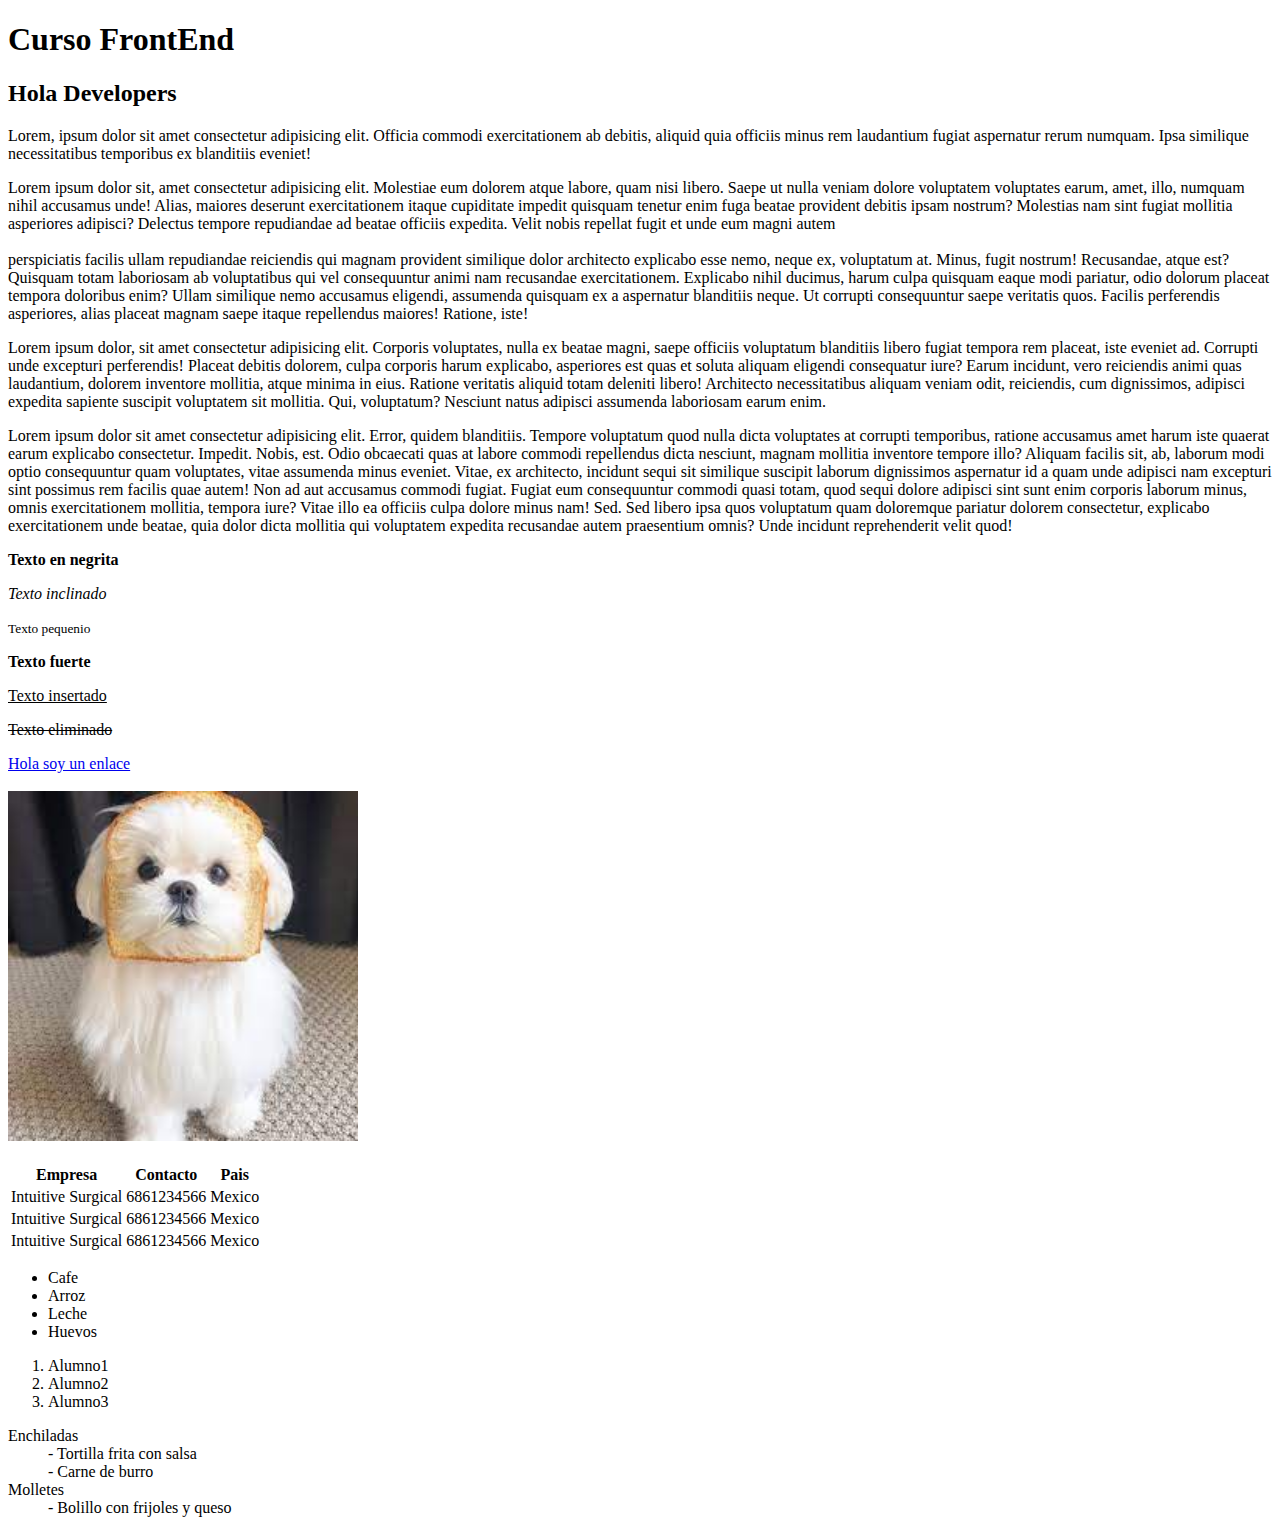
<file: 02 - HTML/practicas/practicas1.html>
<!DOCTYPE html>
<html lang="en">
<head>
    <meta charset="UTF-8">
    <meta http-equiv="X-UA-Compatible" content="IE=edge">
    <meta name="viewport" content="width=device-width, initial-scale=1.0">
    <title>Practica 1 CursoFrontEnd - Etiquetas Basicas</title>
</head>
<body>
    <!-- Headings -->
    <h1>Curso FrontEnd</h1>
    <h2>Hola Developers</h2>

    <!-- Parrafos -->
    <p>Lorem, ipsum dolor sit amet consectetur adipisicing elit. Officia commodi exercitationem ab debitis, aliquid quia officiis minus rem laudantium fugiat aspernatur rerum numquam. Ipsa similique necessitatibus temporibus ex blanditiis eveniet!</p>
    
    <p>Lorem ipsum dolor sit, amet consectetur adipisicing elit. Molestiae eum dolorem atque labore, quam nisi libero. Saepe ut nulla veniam dolore voluptatem voluptates earum, amet, illo, numquam nihil accusamus unde!
    Alias, maiores deserunt exercitationem itaque cupiditate impedit quisquam tenetur enim fuga beatae provident debitis ipsam nostrum? Molestias nam sint fugiat mollitia asperiores adipisci? Delectus tempore repudiandae ad beatae officiis expedita.
    Velit nobis repellat fugit et unde eum magni autem <br><br> perspiciatis facilis ullam repudiandae reiciendis qui magnam provident similique dolor architecto explicabo esse nemo, neque ex, voluptatum at. Minus, fugit nostrum!
    Recusandae, atque est? Quisquam totam laboriosam ab voluptatibus qui vel consequuntur animi nam recusandae exercitationem. Explicabo nihil ducimus, harum culpa quisquam eaque modi pariatur, odio dolorum placeat tempora doloribus enim?
    Ullam similique nemo accusamus eligendi, assumenda quisquam ex a aspernatur blanditiis neque. Ut corrupti consequuntur saepe veritatis quos. Facilis perferendis asperiores, alias placeat magnam saepe itaque repellendus maiores! Ratione, iste!</p>

    <p>Lorem ipsum dolor, sit amet consectetur adipisicing elit. Corporis voluptates, nulla ex beatae magni, saepe officiis voluptatum blanditiis libero fugiat tempora rem placeat, iste eveniet ad. Corrupti unde excepturi perferendis!
    Placeat debitis dolorem, culpa corporis harum explicabo, asperiores est quas et soluta aliquam eligendi consequatur iure? Earum incidunt, vero reiciendis animi quas laudantium, dolorem inventore mollitia, atque minima in eius.
    Ratione veritatis aliquid totam deleniti libero! Architecto necessitatibus aliquam veniam odit, reiciendis, cum dignissimos, adipisci expedita sapiente suscipit voluptatem sit mollitia. Qui, voluptatum? Nesciunt natus adipisci assumenda laboriosam earum enim.</p>

    <p>Lorem ipsum dolor sit amet consectetur adipisicing elit. Error, quidem blanditiis. Tempore voluptatum quod nulla dicta voluptates at corrupti temporibus, ratione accusamus amet harum iste quaerat earum explicabo consectetur. Impedit.
    Nobis, est. Odio obcaecati quas at labore commodi repellendus dicta nesciunt, magnam mollitia inventore tempore illo? Aliquam facilis sit, ab, laborum modi optio consequuntur quam voluptates, vitae assumenda minus eveniet.
    Vitae, ex architecto, incidunt sequi sit similique suscipit laborum dignissimos aspernatur id a quam unde adipisci nam excepturi sint possimus rem facilis quae autem! Non ad aut accusamus commodi fugiat.
    Fugiat eum consequuntur commodi quasi totam, quod sequi dolore adipisci sint sunt enim corporis laborum minus, omnis exercitationem mollitia, tempora iure? Vitae illo ea officiis culpa dolore minus nam! Sed.
    Sed libero ipsa quos voluptatum quam doloremque pariatur dolorem consectetur, explicabo exercitationem unde beatae, quia dolor dicta mollitia qui voluptatem expedita recusandae autem praesentium omnis? Unde incidunt reprehenderit velit quod!</p>

    <p><b>Texto en negrita</b></p>
    <p><i>Texto inclinado</i></p>
    <p><small>Texto pequenio</small></p>
    <p><strong>Texto fuerte</strong></p>
    <p><ins>Texto insertado</ins></p>
    <p><del>Texto eliminado</del></p>
    
    <!-- Links -->
    <a href="https://github.com/LaunchX-InnovaccionVirtual/FrontEnd-Mision/blob/main/02%20-%20HTML/programas/1.-etiquetasBasicas.html" target="_blank">Hola soy un enlace</a>

    <br><br>

     <!-- Imagenes -->
     <img src="[data-uri]" alt="Perritos lindos" width="350px" height="350px">

     <br>
     <br>

     <!-- Tablas -->
     <table>
         <tr>
             <th>Empresa</th>
             <th>Contacto</th>
             <th>Pais</th>
         </tr>
         <tr>
             <td>Intuitive Surgical</td>
             <td>6861234566</td>
             <td>Mexico</td>
         </tr>
         <tr>
            <td>Intuitive Surgical</td>
            <td>6861234566</td>
            <td>Mexico</td>
        </tr>
        <tr>
            <td>Intuitive Surgical</td>
            <td>6861234566</td>
            <td>Mexico</td>
        </tr>
     </table>

     <!-- Listas -->
     <ul>
         <li>Cafe</li>
         <li>Arroz</li>
         <li>Leche</li>
         <li>Huevos</li>
     </ul>

     <ol>
         <li>Alumno1</li>
         <li>Alumno2</li>
         <li>Alumno3</li>
     </ol>

     <dl>
         <dt>Enchiladas</dt>
         <dd>- Tortilla frita con salsa</dd>
         <dd>- Carne de burro</dd>
         <dt>Molletes</dt>
         <dd>- Bolillo con frijoles y queso</dd>
     </dl>
     
</body>
</html>
</file>
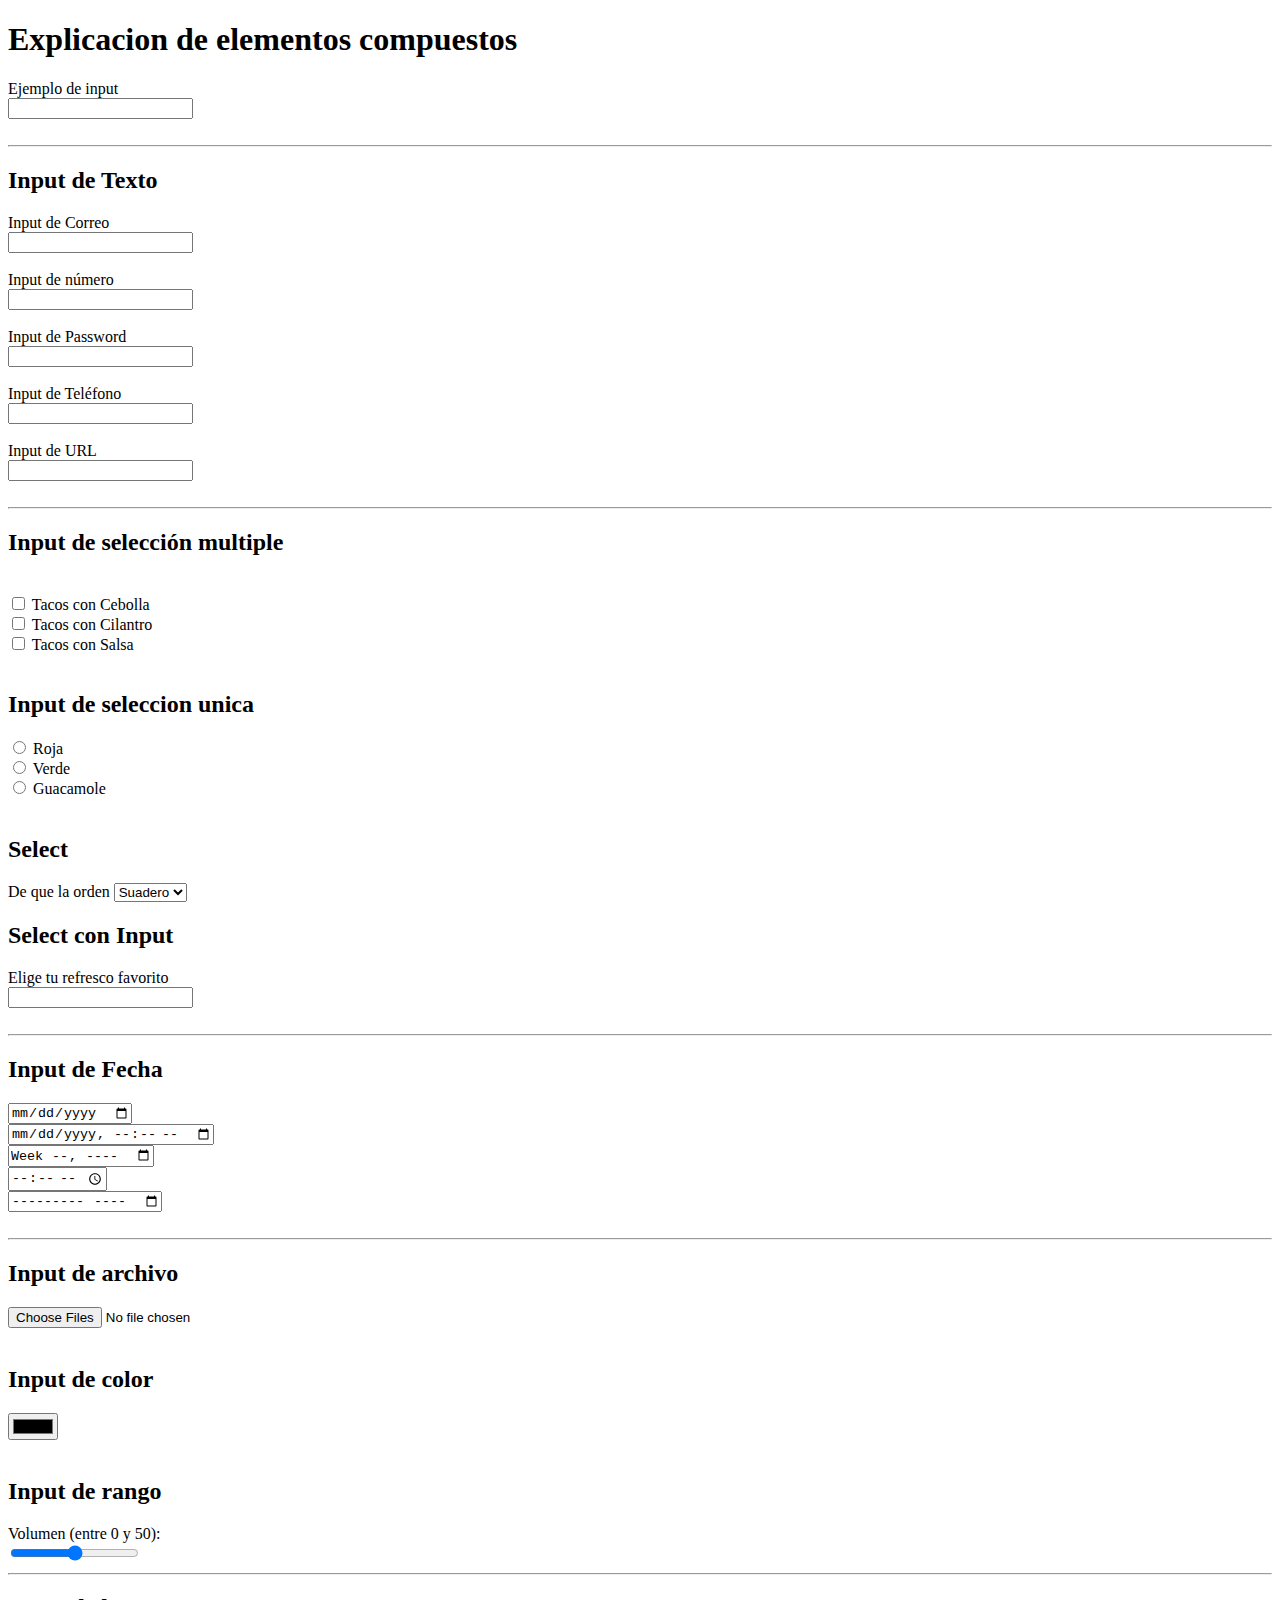
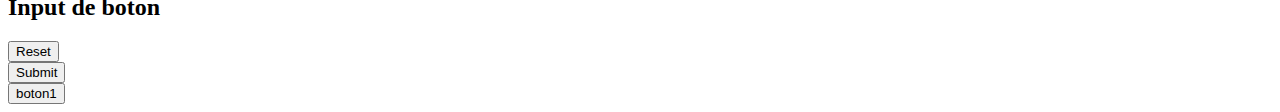
<file: 02 - HTML/practicas/practicas2.html>
<!DOCTYPE html>
<html lang="en">
<head>
    <meta charset="UTF-8">
    <meta http-equiv="X-UA-Compatible" content="IE=edge">
    <meta name="viewport" content="width=device-width, initial-scale=1.0">
    <title>Curso FrontEnd - Elementos compuestos</title>
</head>
<body>
    
    <h1>Explicacion de elementos compuestos</h1>

    <!-- Labels / Etiquetas -->
    <label for="Input1">Ejemplo de input</label>
    <br>
    <!-- Entrada / Inputs -->
    <input type="text" id="Input1">
    <br><br>

    <hr>
    <!-- Tipos de inputs -->
    <h2>Input de Texto</h2>
    <label for="correo1">Input de Correo</label><br>
    <input type="email" id="correo1" name="correo1"><br><br>

    <label for="numero1">Input de número</label><br>
    <input type="number" id="numero1" name="numero1"><br><br>

    <label for="psw1">Input de Password</label><br>
    <input type="password" id="psw1" name="psw1"><br><br>

    <label for="tel1">Input de Teléfono</label><br>
    <input type="tel" id="tel1" name="tel1" maxlength="10"><br><br>

    <label for="url1">Input de URL</label><br>
    <input type="url" id="url1" name="url1"><br><br>

    <hr>
    <h2>Input de selección multiple</h2><br>
    <input type="checkbox" id="topping1" name="topping1" value="Cebolla">
    <label for="topping1">Tacos con Cebolla</label><br>
    <input type="checkbox" id="topping2" name="topping2" value="Cilantro">
    <label for="topping2">Tacos con Cilantro</label><br>
    <input type="checkbox" id="topping3" name="topping3" value="Salsa">
    <label for="topping3">Tacos con Salsa</label><br><br>

    <h2>Input de seleccion unica</h2>
    <input type="radio" id="roja" name="salsas" value="Roja">
    <label for="roja">Roja</label><br>
    <input type="radio" id="verde" name="salsas" value="Verde">
    <label for="verde">Verde</label><br>
    <input type="radio" id="guacamole" name="salsas" value="Guacamole">
    <label for="guacamole">Guacamole</label><br><br>

    <h2>Select</h2>
    <label for="tacos">De que la orden</label>
    <select name="tacos" id="tacos">
        <option value="suadero">Suadero</option>
        <option value="pastor">Pastor</option>
        <option value="tripa">Tripa</option>
    </select>

    <h2>Select con Input</h2>
    <label for="refresco">Elige tu refresco favorito</label><br>
    <input list="refresco">
    <datalist id="refresco">
        <option value="Coca-Cola">
        <option value="Manzana">
        <option value="Naranja">
        <option value="Mango">
        <option value="Guayaba">
    </datalist>

    <br><br>

    <hr>

    <h2>Input de Fecha</h2>
    <input type="date" id="fecha1"><br>
    <input type="datetime-local" id="fecha2" name="fecha2"><br>
    <input type="week" id="fecha3" name="fecha3"><br>
    <input type="time" id="fecha4" name="fecha4"><br>
    <input type="month" id="fecha5" name="fecha5"><br><br>

    <hr>

    <h2>Input de archivo</h2>
    <input type="file" id="archivo1" name="archivo1" multiple><br><br>

    <h2>Input de color</h2>
    <input type="color" id="color1" name="color1"><br><br>

    <h2>Input de rango</h2>
    <label for="vol">Volumen (entre 0 y 50):</label><br>
    <input type="range" id="vol" name="vol" min="0" max="50"><br>

    <hr>

    <h2>Input de boton</h2>
    <input type="reset"><br>
    <input type="submit"><br>
    <input type="button" value="boton1">
    

</body>
</html>
</file>
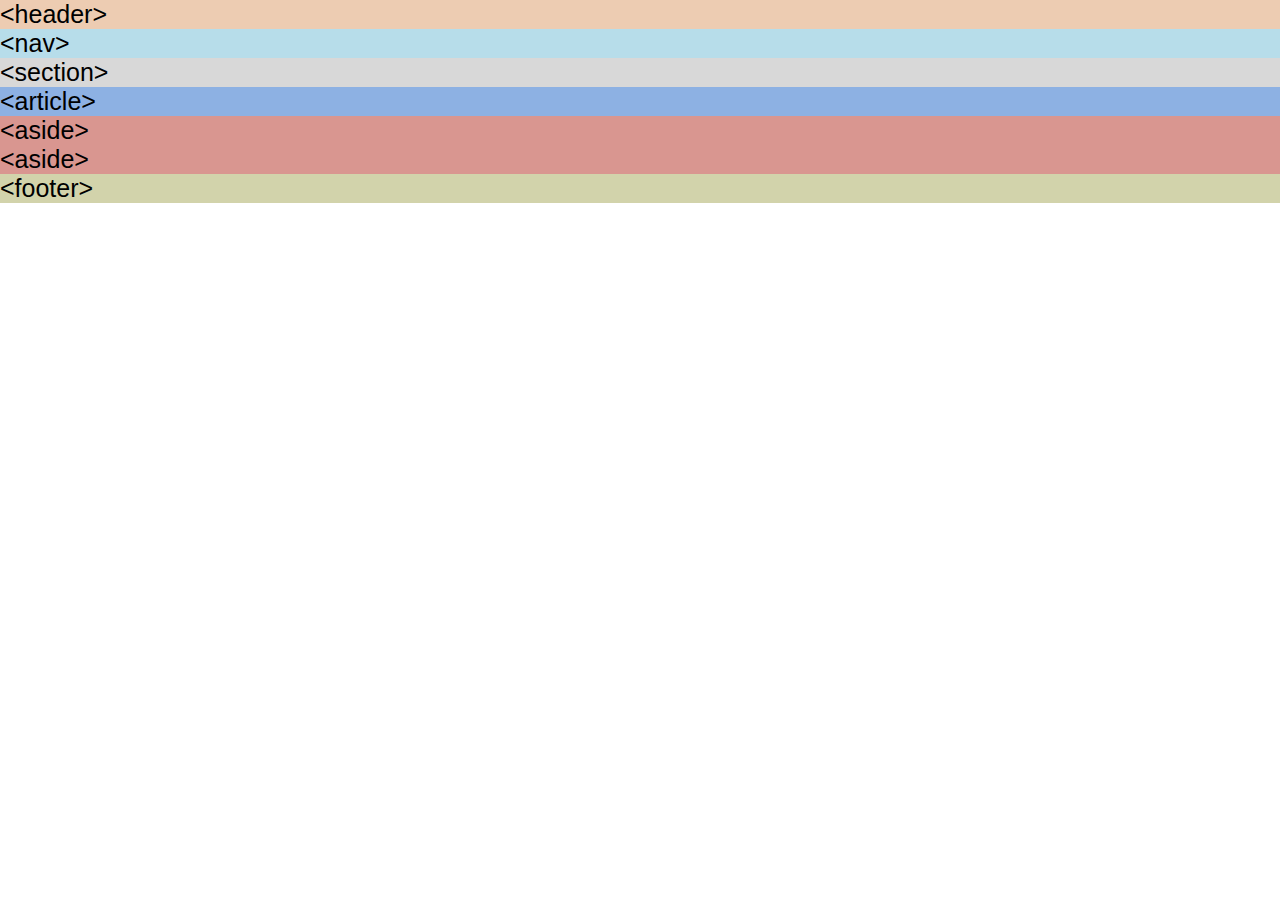
<file: 02 - HTML/practicas/practicas3.html>
<!DOCTYPE html>
<html lang="en">
<head>
    <meta charset="UTF-8">
    <meta http-equiv="X-UA-Compatible" content="IE=edge">
    <meta name="viewport" content="width=device-width, initial-scale=1.0">
    <title>Curso FrontEnd - Acomodo</title>
    <style>
        * {
            margin: 0;
            font-family: Arial, Helvetica, sans-serif;
            font-size: 25px;
        }

        header {
            background-color: #EDCCB2;
        }

        nav {
            background-color: #B7DDEA;
        }

        section{
            background-color: #D8D8D8;
        }

        article{
            background-color: #8DB1E3;
        }

        aside {
            background-color: #D99690;
        }

        footer {
            background-color: #D2D3AB;
        }

    </style>
</head>
<body>
    <header>
        <p>&lt;header&gt;</p>
    </header>
    <nav>
        <p>&lt;nav&gt;</p>
    </nav>
    <section>
        <p>&lt;section&gt;</p>
         <article>
             <p>&lt;article&gt;</p>
        </article>
        <aside>
             <p>&lt;aside&gt;</p>
        </aside>
        <aside>
             <p>&lt;aside&gt;</p>
        </aside>
    </section>
    <footer>
        <p>&lt;footer&gt;</p>
    </footer>
</body>
</html>
</file>
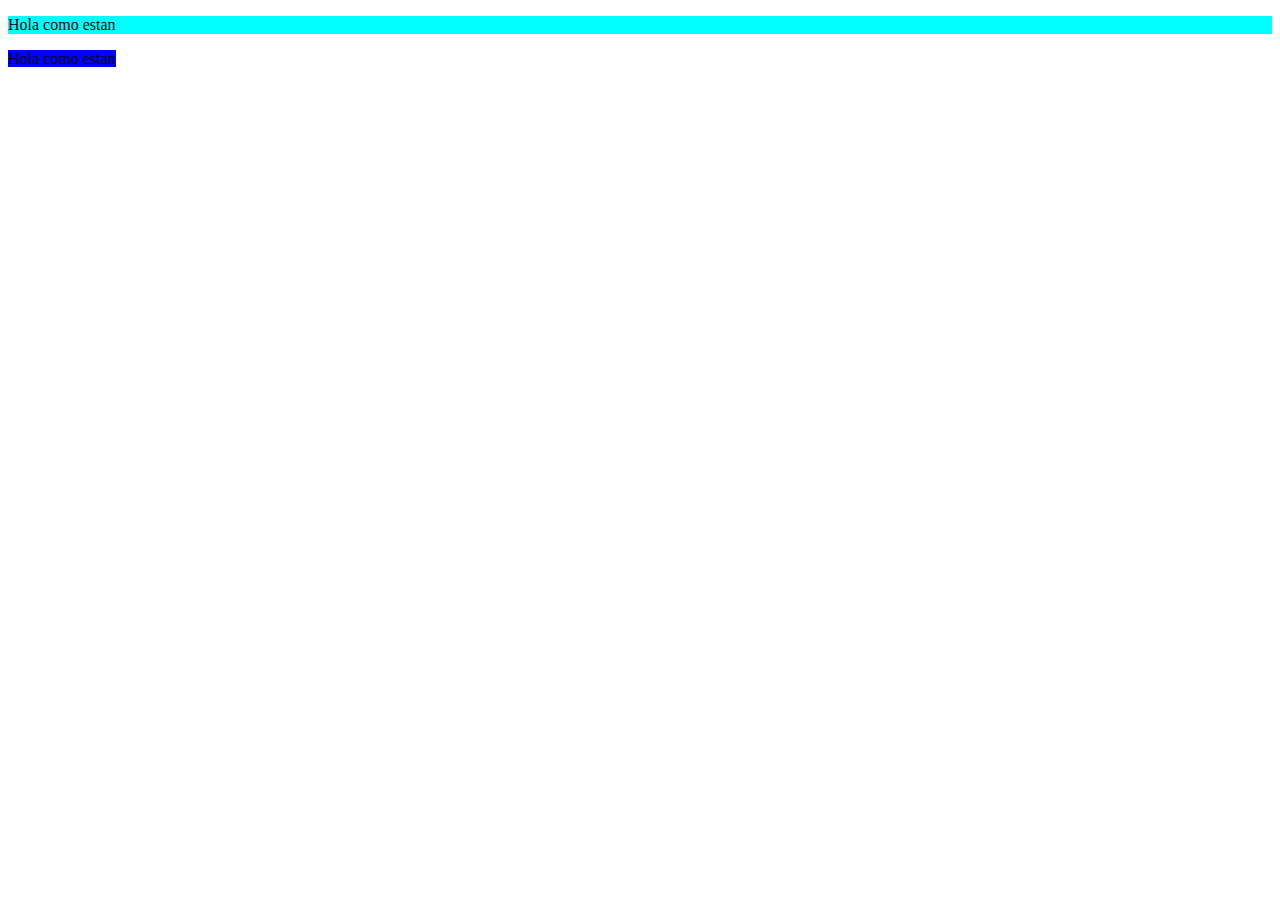
<file: 02 - HTML/practicas/practicas4.html>
<!DOCTYPE html>
<html lang="en">
<head>
    <meta charset="UTF-8">
    <meta http-equiv="X-UA-Compatible" content="IE=edge">
    <meta name="viewport" content="width=device-width, initial-scale=1.0">
    <title>Inline y Block</title>
    <style>
        div {
            background-color: aqua;
        }

        span {
            background-color: blue;
        }
    </style>
</head>
<body>
    <!-- Bloque -->
    <div>
        <p>Hola como estan</p>
    </div>

    <!-- Inline -->
    <span>Hola como estan</span>
</body>
</html>
</file>
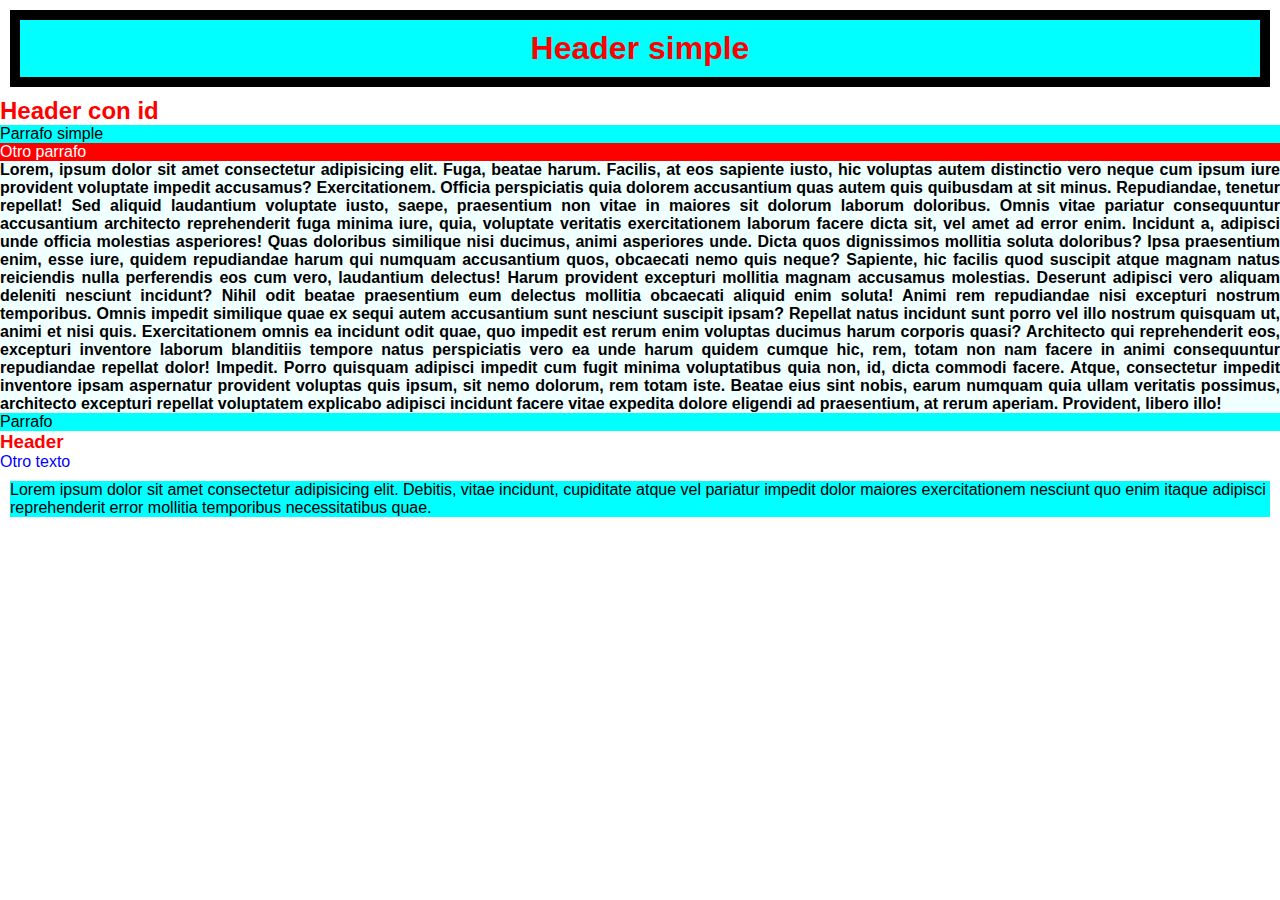
<file: 03 - CSS/practicas/practicas1.html>
<!DOCTYPE html>
<html lang="en">
<head>
    <meta charset="UTF-8">
    <meta http-equiv="X-UA-Compatible" content="IE=edge">
    <meta name="viewport" content="width=device-width, initial-scale=1.0">
    <title>Intro CSS - Selectores</title>
    <style>
        * {
            margin: 0px;
            font-family: Arial, Helvetica, sans-serif;
        }

        h1 { 
            background-color: aqua;
            margin: 10px;
            padding: 10px;
            border:  black 10px solid;
            text-align: center;
        }

        .otro_titulo{
            background-color: blueviolet;
            color: white;
        }

        p {
            background-color: aqua;
        }

        #parrafo {
            background-color: red;
            color: white;
        }
        
        #texto {
            text-align: justify;
            background-color: azure;
            font-weight: bold;
        }

        h1, h2, h3{
            color: red;
        }

        span#txt {
            color: blue;
        }

        p.textos{
            margin: 10px;
        }

        /* Comentarios CSS */

    </style>
</head>
<body>
    <h1>Header simple</h1>
    <h2 id = "titulo">Header con id</h2>
    <p>Parrafo simple</p>
    <p id = "parrafo">Otro parrafo</p>

    <p id = "texto">Lorem, ipsum dolor sit amet consectetur adipisicing elit. Fuga, beatae harum. Facilis, at eos sapiente iusto, hic voluptas autem distinctio vero neque cum ipsum iure provident voluptate impedit accusamus? Exercitationem.
    Officia perspiciatis quia dolorem accusantium quas autem quis quibusdam at sit minus. Repudiandae, tenetur repellat! Sed aliquid laudantium voluptate iusto, saepe, praesentium non vitae in maiores sit dolorum laborum doloribus.
    Omnis vitae pariatur consequuntur accusantium architecto reprehenderit fuga minima iure, quia, voluptate veritatis exercitationem laborum facere dicta sit, vel amet ad error enim. Incidunt a, adipisci unde officia molestias asperiores!
    Quas doloribus similique nisi ducimus, animi asperiores unde. Dicta quos dignissimos mollitia soluta doloribus? Ipsa praesentium enim, esse iure, quidem repudiandae harum qui numquam accusantium quos, obcaecati nemo quis neque?
    Sapiente, hic facilis quod suscipit atque magnam natus reiciendis nulla perferendis eos cum vero, laudantium delectus! Harum provident excepturi mollitia magnam accusamus molestias. Deserunt adipisci vero aliquam deleniti nesciunt incidunt?
    Nihil odit beatae praesentium eum delectus mollitia obcaecati aliquid enim soluta! Animi rem repudiandae nisi excepturi nostrum temporibus. Omnis impedit similique quae ex sequi autem accusantium sunt nesciunt suscipit ipsam?
    Repellat natus incidunt sunt porro vel illo nostrum quisquam ut, animi et nisi quis. Exercitationem omnis ea incidunt odit quae, quo impedit est rerum enim voluptas ducimus harum corporis quasi?
    Architecto qui reprehenderit eos, excepturi inventore laborum blanditiis tempore natus perspiciatis vero ea unde harum quidem cumque hic, rem, totam non nam facere in animi consequuntur repudiandae repellat dolor! Impedit.
    Porro quisquam adipisci impedit cum fugit minima voluptatibus quia non, id, dicta commodi facere. Atque, consectetur impedit inventore ipsam aspernatur provident voluptas quis ipsum, sit nemo dolorum, rem totam iste.
    Beatae eius sint nobis, earum numquam quia ullam veritatis possimus, architecto excepturi repellat voluptatem explicabo adipisci incidunt facere vitae expedita dolore eligendi ad praesentium, at rerum aperiam. Provident, libero illo!</p>

    <p id="otro_parrafo">Parrafo</p>

    <h3>Header</h3>

    <span id="txt">Otro texto</span>

    <p class="textos">Lorem ipsum dolor sit amet consectetur adipisicing elit. Debitis, vitae incidunt, cupiditate atque vel pariatur impedit dolor maiores exercitationem nesciunt quo enim itaque adipisci reprehenderit error mollitia temporibus necessitatibus quae.</p>
</body>
</html>
</file>
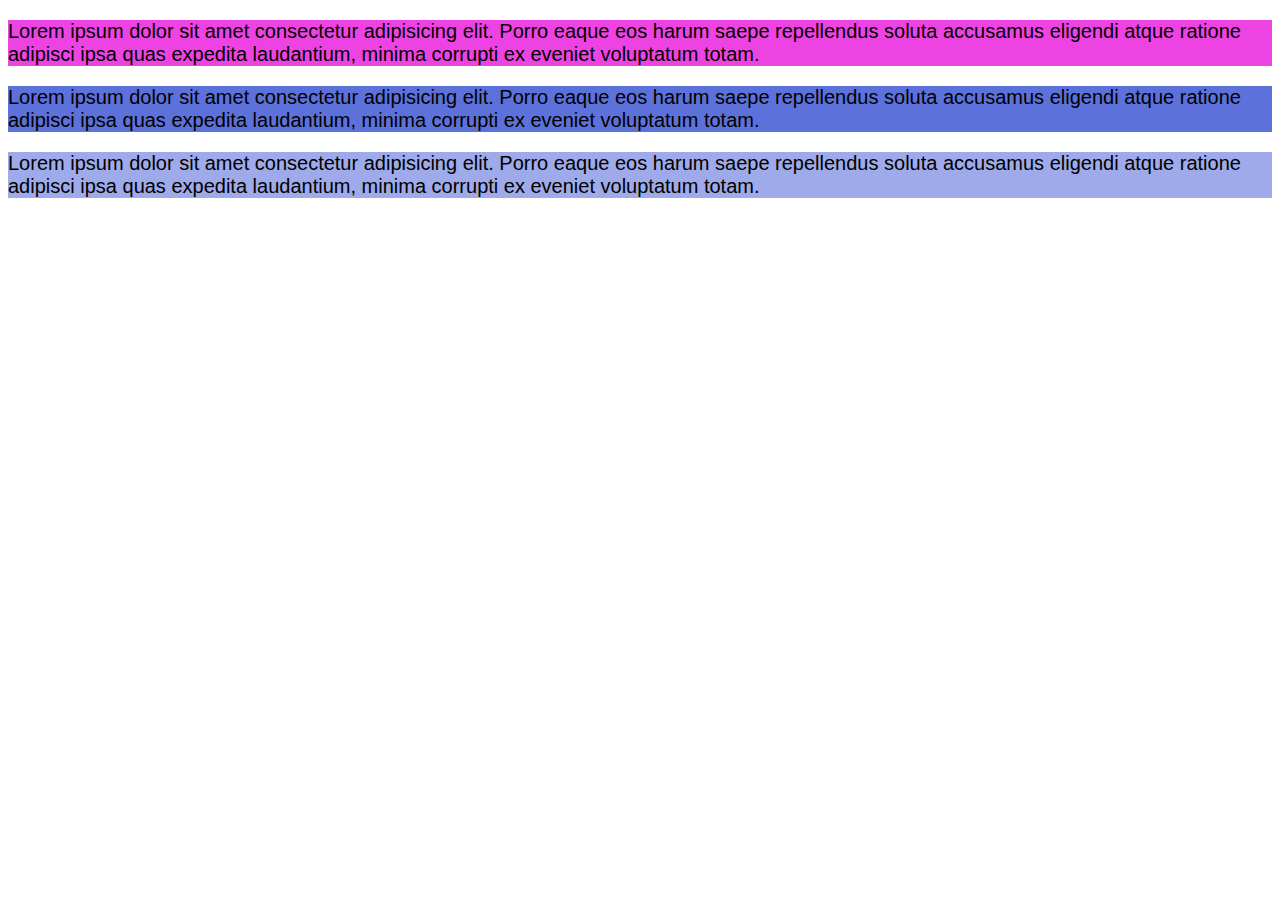
<file: 03 - CSS/programas/colores.html>
<!DOCTYPE html>
<html lang="en">
<head>
    <meta charset="UTF-8">
    <meta http-equiv="X-UA-Compatible" content="IE=edge">
    <meta name="viewport" content="width=device-width, initial-scale=1.0">
    <title>Colores</title>
    <style>
        * {
            font-family: Arial, Helvetica, sans-serif;
        }

        p{
            font-size: 20px;
        }

        #colorHEX{
            background-color: #EE43E3;
        }

        #colorRGB{
            background-color: rgb(93, 113, 218);
        }

        #colorRGBA{
            background-color: rgba(93, 113, 218, 0.6);
        }
        
    </style>
</head>
<body>
    <div id = "colorHEX">
        <p>Lorem ipsum dolor sit amet consectetur adipisicing elit. Porro eaque eos harum saepe repellendus soluta accusamus eligendi atque ratione adipisci ipsa quas expedita laudantium, minima corrupti ex eveniet voluptatum totam.</p>
    </div>

    <div id = "colorRGB">
        <p>Lorem ipsum dolor sit amet consectetur adipisicing elit. Porro eaque eos harum saepe repellendus soluta accusamus eligendi atque ratione adipisci ipsa quas expedita laudantium, minima corrupti ex eveniet voluptatum totam.</p>
    </div>

    <div id = "colorRGBA">
        <p>Lorem ipsum dolor sit amet consectetur adipisicing elit. Porro eaque eos harum saepe repellendus soluta accusamus eligendi atque ratione adipisci ipsa quas expedita laudantium, minima corrupti ex eveniet voluptatum totam.</p>
    </div>
</body>
</html>
</file>
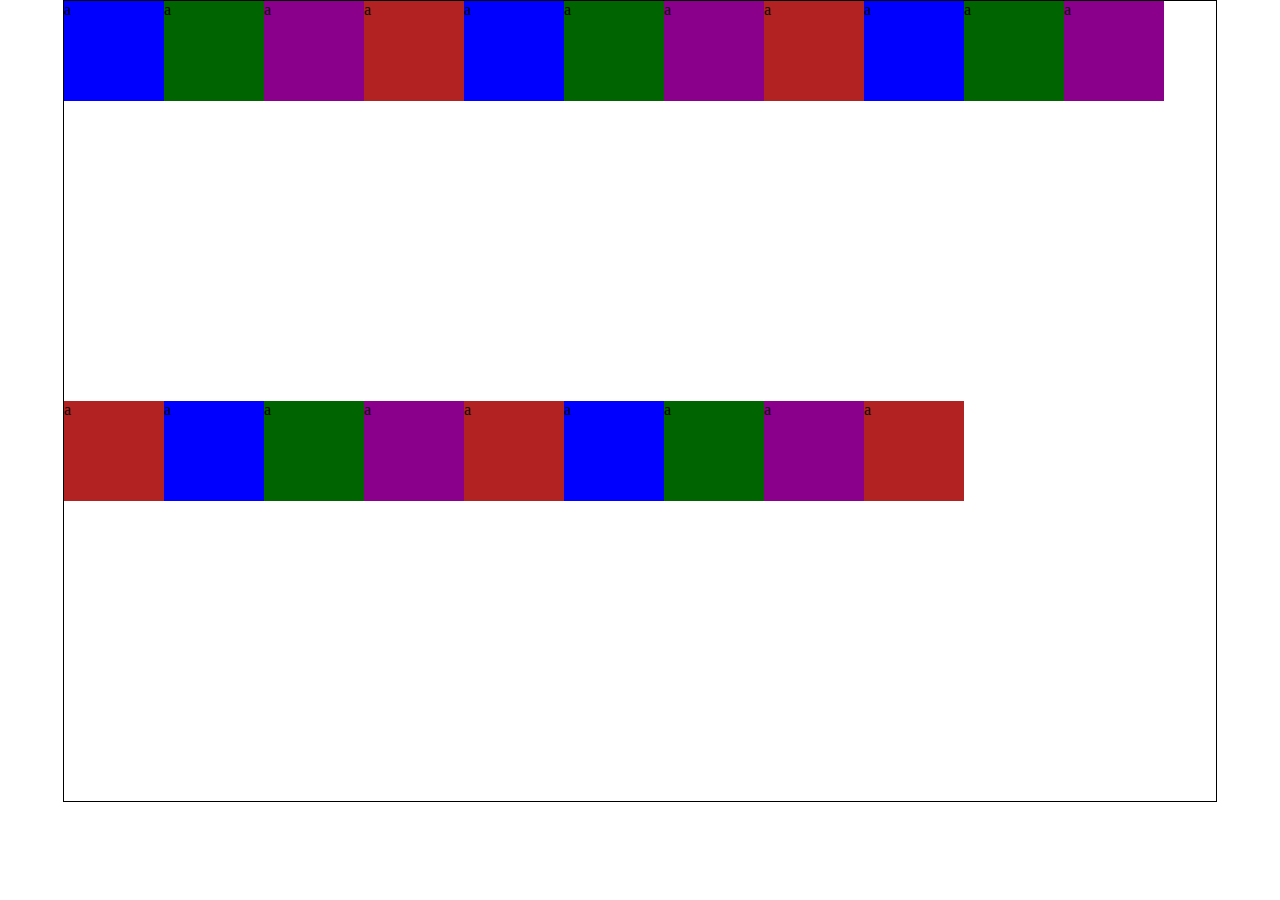
<file: 03 - CSS/programas/flexbox.html>
<!DOCTYPE html>
<html lang="en">
<head>
    <meta charset="UTF-8">
    <meta http-equiv="X-UA-Compatible" content="IE=edge">
    <meta name="viewport" content="width=device-width, initial-scale=1.0">
    <title>Flexbox</title>
    <style>
    * {
        margin: 0;
        padding: 0;
    }

    .container {
        border: 1px black solid;
        max-width: 1200px;
        width: 90%;
        height: 800px;
        margin: 0 auto;
        display: flex;
        flex-wrap: wrap;
    }

    .box {
        width: 100px;
        height: 100px;
    }

    .box_1 {
        background-color: blue;
    }

    .box_2 {
        background-color: darkgreen;
    }

    .box_3 {
        background-color: darkmagenta;
    }

    .box_4 {
        background-color: firebrick;
    }
    </style>
</head>
<body>
    <div class="container">
        <div class = "box box_1">a</div>
        <div class = "box box_2">a</div>
        <div class = "box box_3">a</div>
        <div class = "box box_4">a</div>
        <div class = "box box_1">a</div>
        <div class = "box box_2">a</div>
        <div class = "box box_3">a</div>
        <div class = "box box_4">a</div>
        <div class = "box box_1">a</div>
        <div class = "box box_2">a</div>
        <div class = "box box_3">a</div>
        <div class = "box box_4">a</div>
        <div class = "box box_1">a</div>
        <div class = "box box_2">a</div>
        <div class = "box box_3">a</div>
        <div class = "box box_4">a</div>
        <div class = "box box_1">a</div>
        <div class = "box box_2">a</div>
        <div class = "box box_3">a</div>
        <div class = "box box_4">a</div>
    </div>
</body>
</html>
</file>
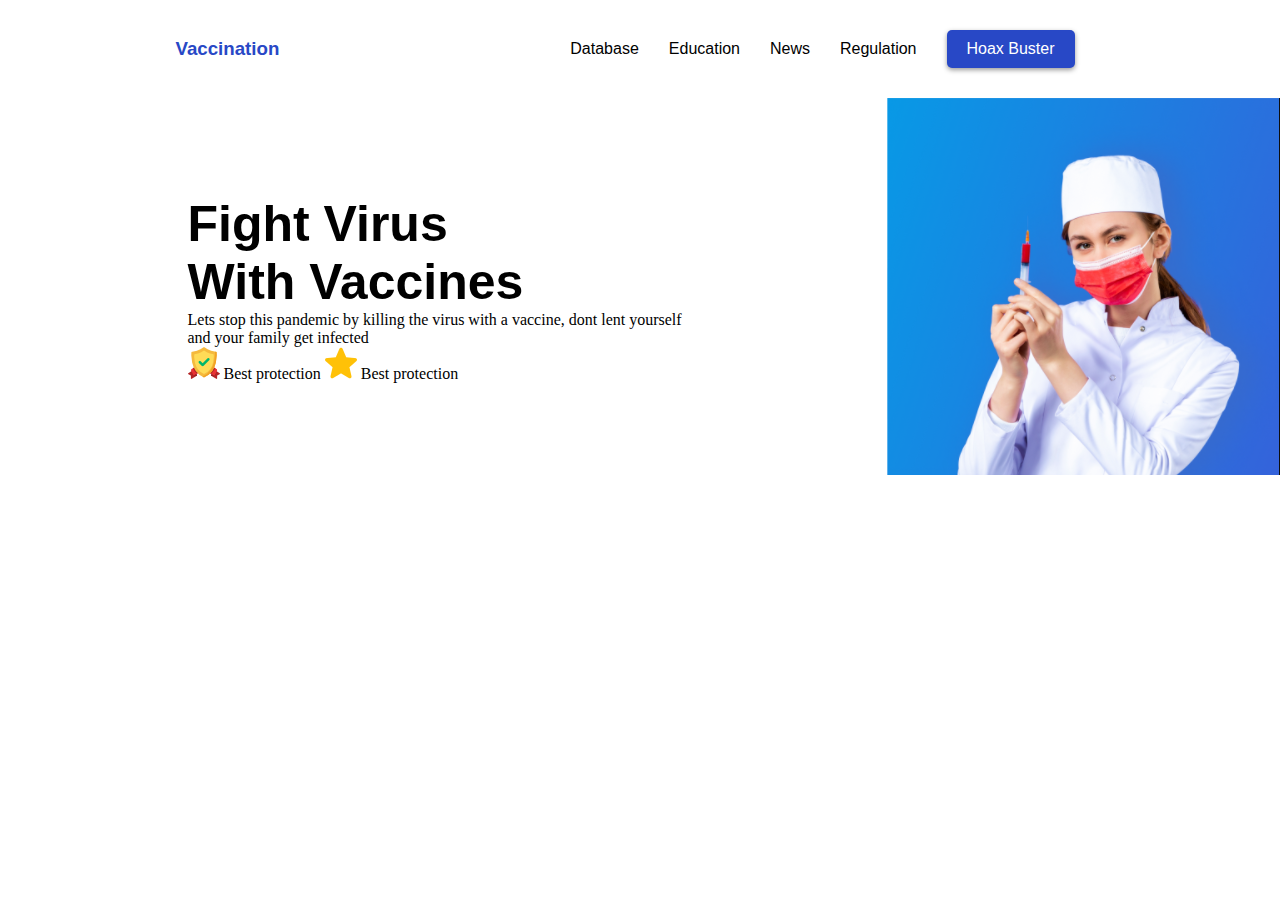
<file: 03 - CSS/programas/practicaCSS.html>
<!DOCTYPE html>
<html lang="en">
<head>
    <meta charset="UTF-8">
    <meta http-equiv="X-UA-Compatible" content="IE=edge">
    <meta name="viewport" content="width=device-width, initial-scale=1.0">
    <title>Vaccination</title>
    <link rel = "stylesheet" href="styleCSS.css">
</head>
<body>
    <header>
        <h3>Vaccination</h3>
        <ul>
            <li>Database</li>
            <li>Education</li>
            <li>News</li>
            <li>Regulation</li>
            <li>Hoax Buster</li>
        </ul>
    </header>
    <main>
        <div id = "top">
            <h1>Fight Virus <br> With Vaccines</h1>
            <p>Lets stop this pandemic by killing the virus with a vaccine, dont lent yourself and your family get infected</p>
            <div class="list">
                <img src="../img/002-shield.png" alt="security">
                <span>Best protection</span>
                <img src="../img/001-star.png" alt="estrella">
                <span>Best protection</span>
            </div>
        </div>
        <div id = "bottom">
            <img src="../img/nurse.PNG" alt="nurse">
        </div>
    </main>
</body>
</html>
</file>
<file: 03 - CSS/programas/styleCSS.css>
* {
    margin: 0;
    padding: 0;
}

header {
    display: flex;
    justify-content: space-around;
    align-items: center;
    padding: 30px;
    background-color: #FFFFFF;
    font-family:'Segoe UI', Tahoma, Geneva, Verdana, sans-serif;
}

h3 {
    color: #2848C6;
}

ul {
    display: flex;
    align-items: center;
    list-style: none;
}

li {
    margin-right: 30px;
}

li:nth-child(5){
    color: white;
    padding: 10px 20px;
    background-color: #2848C6;
    border-radius: 5px;
    box-shadow: 0px 2px 5px #999;
}

main {
    display: flex;
    justify-content: space-between;
    align-items: center;
}

#top {
    margin: 0 auto;
    width: 40%;
}

h1 { 
    font-family: 'Gill Sans', 'Gill Sans MT', Calibri, 'Trebuchet MS', sans-serif;
    font-weight: bold;
    font-size: 50px;
}
</file>
